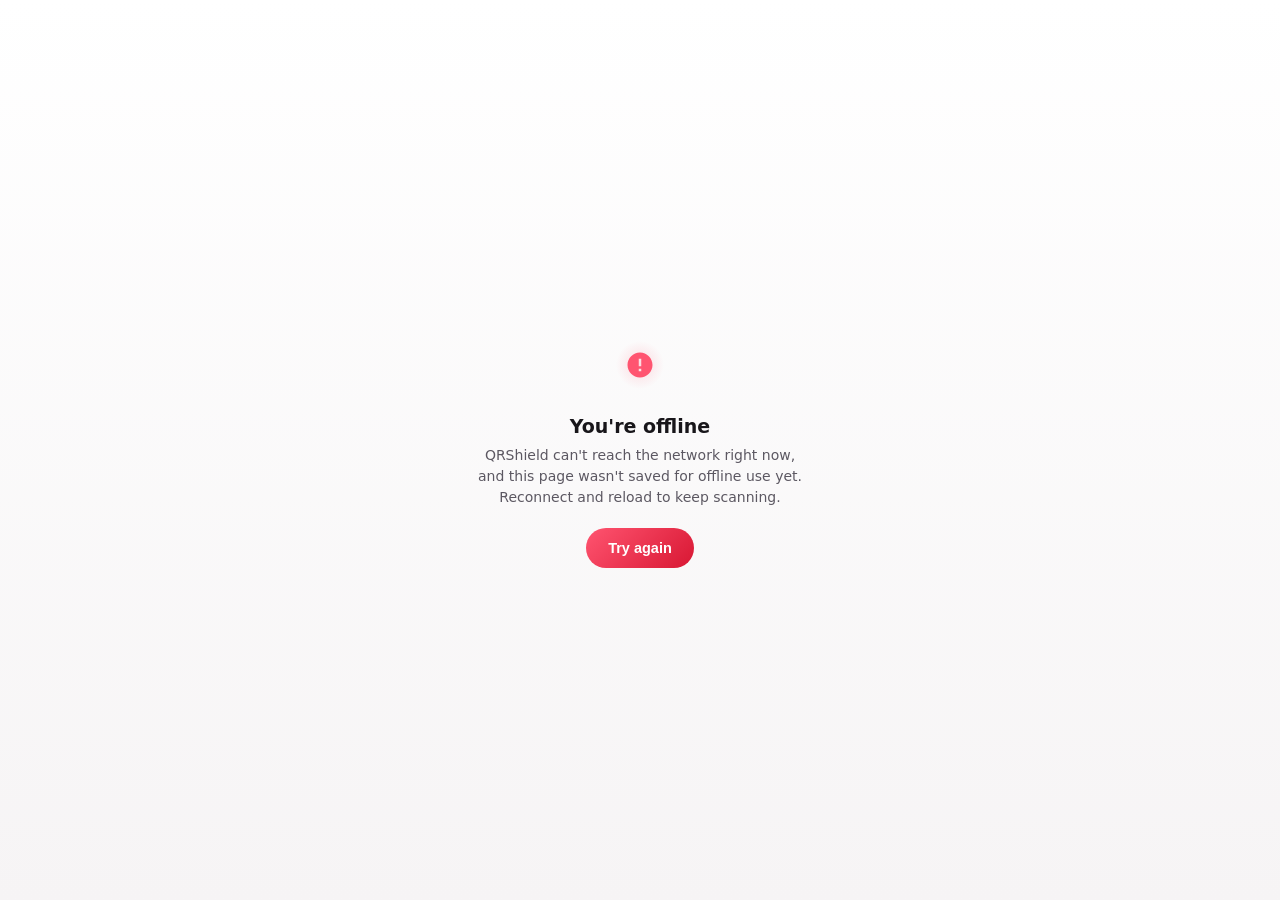
<file: offline.html>
<!DOCTYPE html>
<html lang="en">
<head>
<meta charset="UTF-8" />
<meta name="viewport" content="width=device-width, initial-scale=1, viewport-fit=cover" />
<title>QRShield — Offline</title>
<style>
  :root{
    --black-0:#030303; --black-1:#0a0a0c; --hairline:rgba(255,255,255,0.08);
    --red-000:#ff5470; --red-200:#d81733;
    --text-hi:#f3f2f4; --text-mid:#a9a9b2;
  }
  @media (prefers-color-scheme: light){
    :root{ --black-0:#f6f4f5; --black-1:#ffffff; --hairline:rgba(20,16,18,0.09); --text-hi:#18161a; --text-mid:#5c5862; }
  }
  *{box-sizing:border-box}
  html,body{height:100%;margin:0}
  body{
    display:flex; align-items:center; justify-content:center; text-align:center;
    font-family:-apple-system,"Segoe UI",system-ui,Roboto,Arial,sans-serif;
    color:var(--text-hi);
    background: linear-gradient(180deg, var(--black-1) 0%, var(--black-0) 100%);
    padding: 32px;
  }
  .card{ max-width:340px; }
  .icon{
    width:64px; height:64px; margin:0 auto 18px; border-radius:50%;
    display:flex; align-items:center; justify-content:center;
    background: radial-gradient(closest-side, rgba(255,45,77,0.16), rgba(255,45,77,0) 75%);
    color: var(--red-000);
  }
  h1{ font-size:19px; margin:0 0 8px; }
  p{ font-size:14px; line-height:1.5; color:var(--text-mid); margin:0 0 20px; }
  button{
    appearance:none; border:none; cursor:pointer; border-radius:100px;
    padding:12px 22px; font-size:14.5px; font-weight:600; color:#fff;
    background: linear-gradient(135deg, var(--red-000), var(--red-200));
  }
</style>
</head>
<body>
  <div class="card">
    <div class="icon">
      <svg viewBox="0 0 24 24" width="30" height="30"><path fill="currentColor" d="M12 2C6.48 2 2 6.48 2 12s4.48 10 10 10 10-4.48 10-10S17.52 2 12 2zm1 15h-2v-2h2v2zm0-4h-2V7h2v6z"/></svg>
    </div>
    <h1>You're offline</h1>
    <p>QRShield can't reach the network right now, and this page wasn't saved for offline use yet. Reconnect and reload to keep scanning.</p>
    <button onclick="location.reload()">Try again</button>
  </div>
</body>
</html>
</file>
